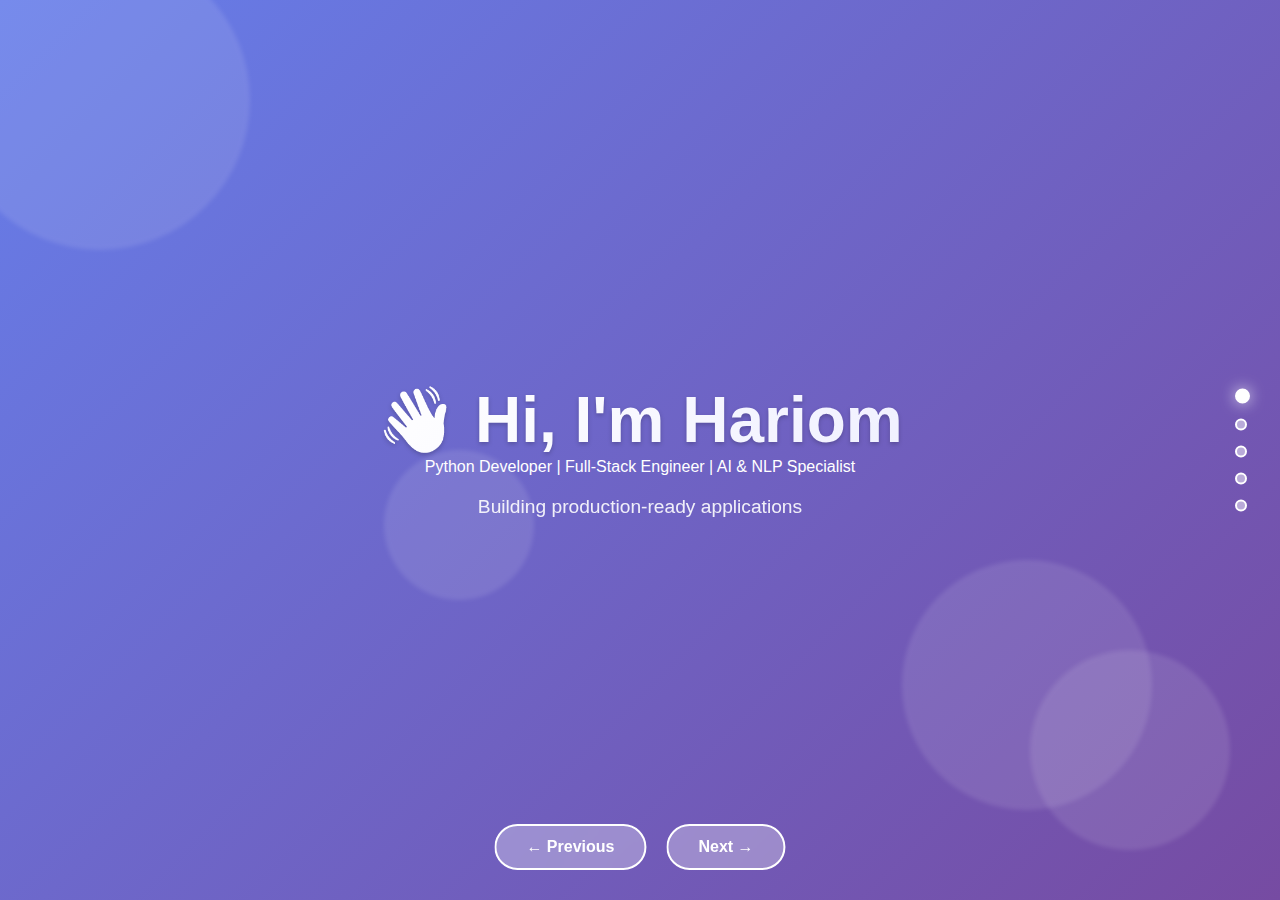
<file: portfolio-pages.html>
<!DOCTYPE html><html lang="en"><head><meta charset="UTF-8"><meta name="viewport" content="width=device-width,initial-scale=1.0"><title>Hariom - Premium Portfolio</title><style>*{margin:0;padding:0;box-sizing:border-box}body{font-family:'Segoe UI',sans-serif;overflow-x:hidden}.page{display:none;width:100%;min-height:100vh;padding:40px 20px;animation:fadeIn .8s ease-in;position:relative;overflow:hidden}.page.active{display:flex;flex-direction:column;justify-content:center;align-items:center}@keyframes fadeIn{from{opacity:0}to{opacity:1}}@keyframes float{0%,100%{transform:translateY(0)}50%{transform:translateY(-20px)}}@keyframes pulse{0%,100%{transform:scale(1)}50%{transform:scale(1.05)}}@keyframes glow{0%,100%{box-shadow:0 0 10px rgba(255,255,255,.3)}50%{box-shadow:0 0 25px rgba(255,255,255,.6)}}@keyframes slideIn{from{transform:translateX(-100px);opacity:0}to{transform:translateX(0);opacity:1}}@keyframes rotate360{0%{transform:rotate(0)}100%{transform:rotate(360deg)}}@keyframes wave{0%,100%{transform:rotate(0)}10%{transform:rotate(14deg)}20%{transform:rotate(-8deg)}30%{transform:rotate(14deg)}40%{transform:rotate(-4deg)}50%{transform:rotate(10deg)}60%{transform:rotate(0)}}.bg-shapes{position:absolute;top:0;left:0;width:100%;height:100%;z-index:0}.shape{position:absolute;border-radius:50%;opacity:.1;filter:blur(2px)}.shape:nth-child(1){width:300px;height:300px;top:-50px;left:-50px;animation:float 6s infinite,glow 3s infinite}.shape:nth-child(2){width:200px;height:200px;bottom:50px;right:50px;animation:float 7s infinite 1s,glow 3s infinite 1s}.shape:nth-child(3){width:150px;height:150px;top:50%;left:30%;animation:pulse 4s infinite,glow 3s infinite}.shape:nth-child(4){width:250px;height:250px;bottom:10%;right:10%;animation:float 8s infinite 2s,glow 3s infinite 2s}.page1{background:linear-gradient(135deg,#667eea 0%,#764ba2 100%);color:#fff}.page1 .shape{background:#fff}.page1 h1{font-size:4em;animation:float 3s infinite;position:relative;z-index:1;background:linear-gradient(135deg,#fff 0%,#f0f0ff 100%);-webkit-background-clip:text;-webkit-text-fill-color:transparent;background-clip:text;filter:drop-shadow(0 2px 2px rgba(0,0,0,.2))}.page2{background:linear-gradient(135deg,#f093fb 0%,#f5576c 100%);color:#fff}.page2 .shape{background:#fff}.page2 h1{font-size:4em;animation:pulse 2s infinite;position:relative;z-index:1;background:linear-gradient(to right,#fff,#ffccff);-webkit-background-clip:text;-webkit-text-fill-color:transparent;background-clip:text}.skill-item{background:rgba(255,255,255,.2);padding:20px;border-radius:10px;backdrop-filter:blur(10px);animation:pulse 2s infinite;border:2px solid rgba(255,255,255,.3);cursor:pointer;transition:all .3s;position:relative;z-index:1}.skill-item:hover{transform:scale(1.1);box-shadow:0 0 20px rgba(255,255,255,.5);background:rgba(255,255,255,.35);border-color:#fff}.skills-grid{display:grid;grid-template-columns:repeat(auto-fit,minmax(150px,1fr));gap:20px;margin-top:40px;max-width:800px;position:relative;z-index:1}.page3{background:linear-gradient(135deg,#4facfe 0%,#00f2fe 100%);color:#fff}.page3 .shape{background:#fff}.page3 h1{font-size:4em;animation:slideIn .8s ease-out;position:relative;z-index:1;background:linear-gradient(to right,#fff,#ccffff);-webkit-background-clip:text;-webkit-text-fill-color:transparent;background-clip:text}.project-item{background:rgba(255,255,255,.15);padding:30px;margin:15px 0;border-radius:10px;max-width:600px;animation:slideIn .8s ease-out;border-left:5px solid #fff;position:relative;z-index:1;cursor:pointer;transition:all .3s;backdrop-filter:blur(10px)}.project-item:hover{transform:translateY(-5px);background:rgba(255,255,255,.25);box-shadow:0 10px 30px rgba(0,0,0,.2)}.page4{background:linear-gradient(135deg,#fa709a 0%,#fee140 100%);color:#333}.page4 .shape{background:#fff}.page4 h1{font-size:4em;color:#fff;text-shadow:2px 2px 4px rgba(0,0,0,.3);position:relative;z-index:1;background:linear-gradient(to right,#fff,#ffffcc);-webkit-background-clip:text;-webkit-text-fill-color:transparent;background-clip:text}.contact-icon{width:100px;height:100px;background:#fff;border-radius:50%;display:flex;align-items:center;justify-content:center;font-size:2em;margin:15px;animation:rotate360 4s linear infinite,glow 2s infinite;box-shadow:0 5px 15px rgba(0,0,0,.3);border:3px solid rgba(255,255,255,.5);cursor:pointer;transition:all .3s;position:relative;z-index:1}.contact-icon:hover{transform:scale(1.15);box-shadow:0 10px 30px rgba(0,0,0,.4)}.contact-icon a{text-decoration:none;color:inherit;display:flex;align-items:center;justify-content:center;width:100%;height:100%}.page5{background:linear-gradient(135deg,#a8edea 0%,#fed6e3 100%);color:#333}.page5 .shape{background:rgba(255,255,255,.3)}.page5 h1{font-size:4em;animation:wave .6s infinite;transform-origin:bottom center;position:relative;z-index:1;background:linear-gradient(to right,#333,#666);-webkit-background-clip:text;-webkit-text-fill-color:transparent;background-clip:text}.content-box{background:rgba(255,255,255,.2);padding:40px;border-radius:20px;backdrop-filter:blur(10px);max-width:800px;border:2px solid rgba(255,255,255,.4);position:relative;z-index:1;box-shadow:0 8px 32px rgba(0,0,0,.1)}.page-content{text-align:center;position:relative;z-index:1}.nav-dots{position:fixed;right:30px;top:50%;transform:translateY(-50%);display:flex;flex-direction:column;gap:15px;z-index:1000}.dot{width:12px;height:12px;border-radius:50%;background:rgba(255,255,255,.5);cursor:pointer;transition:all .3s;border:2px solid #fff}.dot:hover{background:rgba(255,255,255,.8);box-shadow:0 0 10px rgba(255,255,255,.6)}.dot.active{background:#fff;width:15px;height:15px;box-shadow:0 0 15px rgba(255,255,255,.8)}.nav-buttons{position:fixed;bottom:30px;left:50%;transform:translateX(-50%);display:flex;gap:20px;z-index:1000}.btn{padding:12px 30px;background:rgba(255,255,255,.3);border:2px solid #fff;color:#fff;cursor:pointer;border-radius:50px;font-size:1em;transition:all .3s;backdrop-filter:blur(10px);font-weight:bold}.btn:hover{background:rgba(255,255,255,.5);transform:translateY(-3px);box-shadow:0 8px 20px rgba(0,0,0,.2)}.btn:active{transform:scale(.98)}</style></head><body><div class="page page1 active"><div class="bg-shapes"><div class="shape"></div><div class="shape"></div><div class="shape"></div><div class="shape"></div></div><div class="page-content"><h1>👋 Hi, I'm Hariom</h1><p>Python Developer | Full-Stack Engineer | AI & NLP Specialist</p><p style="font-size:1.2em;margin-top:20px;opacity:.9;">Building production-ready applications</p></div></div><div class="page page2"><div class="bg-shapes"><div class="shape"></div><div class="shape"></div><div class="shape"></div><div class="shape"></div></div><div class="page-content"><h1>💪 Skills</h1><div class="skills-grid"><div class="skill-item">🐍 Python</div><div class="skill-item">📜 JavaScript</div><div class="skill-item">⚛️ React</div><div class="skill-item">🔗 Django</div><div class="skill-item">📊 Data Science</div><div class="skill-item">🕷️ Web Scraping</div><div class="skill-item">🤖 AI/ML</div><div class="skill-item">🗄️ SQL</div></div></div></div><div class="page page3"><div class="bg-shapes"><div class="shape"></div><div class="shape"></div><div class="shape"></div><div class="shape"></div></div><div class="page-content"><h1>🚀 Projects</h1><div class="project-item"><h3>4 Production Projects</h3><p>With 100% code quality and zero critical bugs</p></div><div class="project-item"><h3>1,000+ Data Points</h3><p>Via advanced web scraping solutions</p></div><div class="project-item"><h3>500+ Transactions</h3><p>With 99.9% uptime reliability</p></div></div></div><div class="page page4"><div class="bg-shapes"><div class="shape"></div><div class="shape"></div><div class="shape"></div><div class="shape"></div></div><div class="page-content"><h1>📧 Get In Touch</h1><div style="display:flex;flex-wrap:wrap;justify-content:center;margin-top:40px;"><div class="contact-icon" onclick="window.location.href='mailto:ahujahariom8@gmail.com'">📧</div><div class="contact-icon" onclick="window.open('https://github.com/pateljiop','_blank')">🔗</div><div class="contact-icon" onclick="window.open('https://linkedin.com/in/pateljiop','_blank')">💼</div><div class="contact-icon" onclick="window.open('https://pateljiop.github.io/portfolio','_blank')">🌐</div></div><p style="margin-top:40px;font-size:1.2em;color:#fff;">Email: ahujahariom8@gmail.com<br>GitHub: github.com/pateljiop<br>LinkedIn: linkedin.com/in/pateljiop</p></div></div><div class="page page5"><div class="bg-shapes"><div class="shape"></div><div class="shape"></div><div class="shape"></div><div class="shape"></div></div><div class="page-content"><h1>✨ Let's Build Something Amazing</h1><div class="content-box"><p>Open to Python Developer, Full-Stack & AI Automation roles</p><p style="margin-top:20px;font-size:1.1em;color:#333;">Ready to contribute to innovative projects and grow together</p></div></div></div><div class="nav-dots"><div class="dot active" onclick="goToPage(0)"></div><div class="dot" onclick="goToPage(1)"></div><div class="dot" onclick="goToPage(2)"></div><div class="dot" onclick="goToPage(3)"></div><div class="dot" onclick="goToPage(4)"></div></div><div class="nav-buttons"><button class="btn" onclick="previousPage()">← Previous</button><button class="btn" onclick="nextPage()">Next →</button></div><script>let currentPage=0;const pages=document.querySelectorAll('.page');const dots=document.querySelectorAll('.dot');function showPage(n){pages.forEach(page=>page.classList.remove('active'));dots.forEach(dot=>dot.classList.remove('active'));pages[n].classList.add('active');dots[n].classList.add('active');currentPage=n}function nextPage(){currentPage=(currentPage+1)%pages.length;showPage(currentPage)}function previousPage(){currentPage=(currentPage-1+pages.length)%pages.length;showPage(currentPage)}function goToPage(n){showPage(n)}document.addEventListener('keydown',(e)=>{if(e.key==='ArrowRight')nextPage();if(e.key==='ArrowLeft')previousPage();});</script></body></html>
</file>
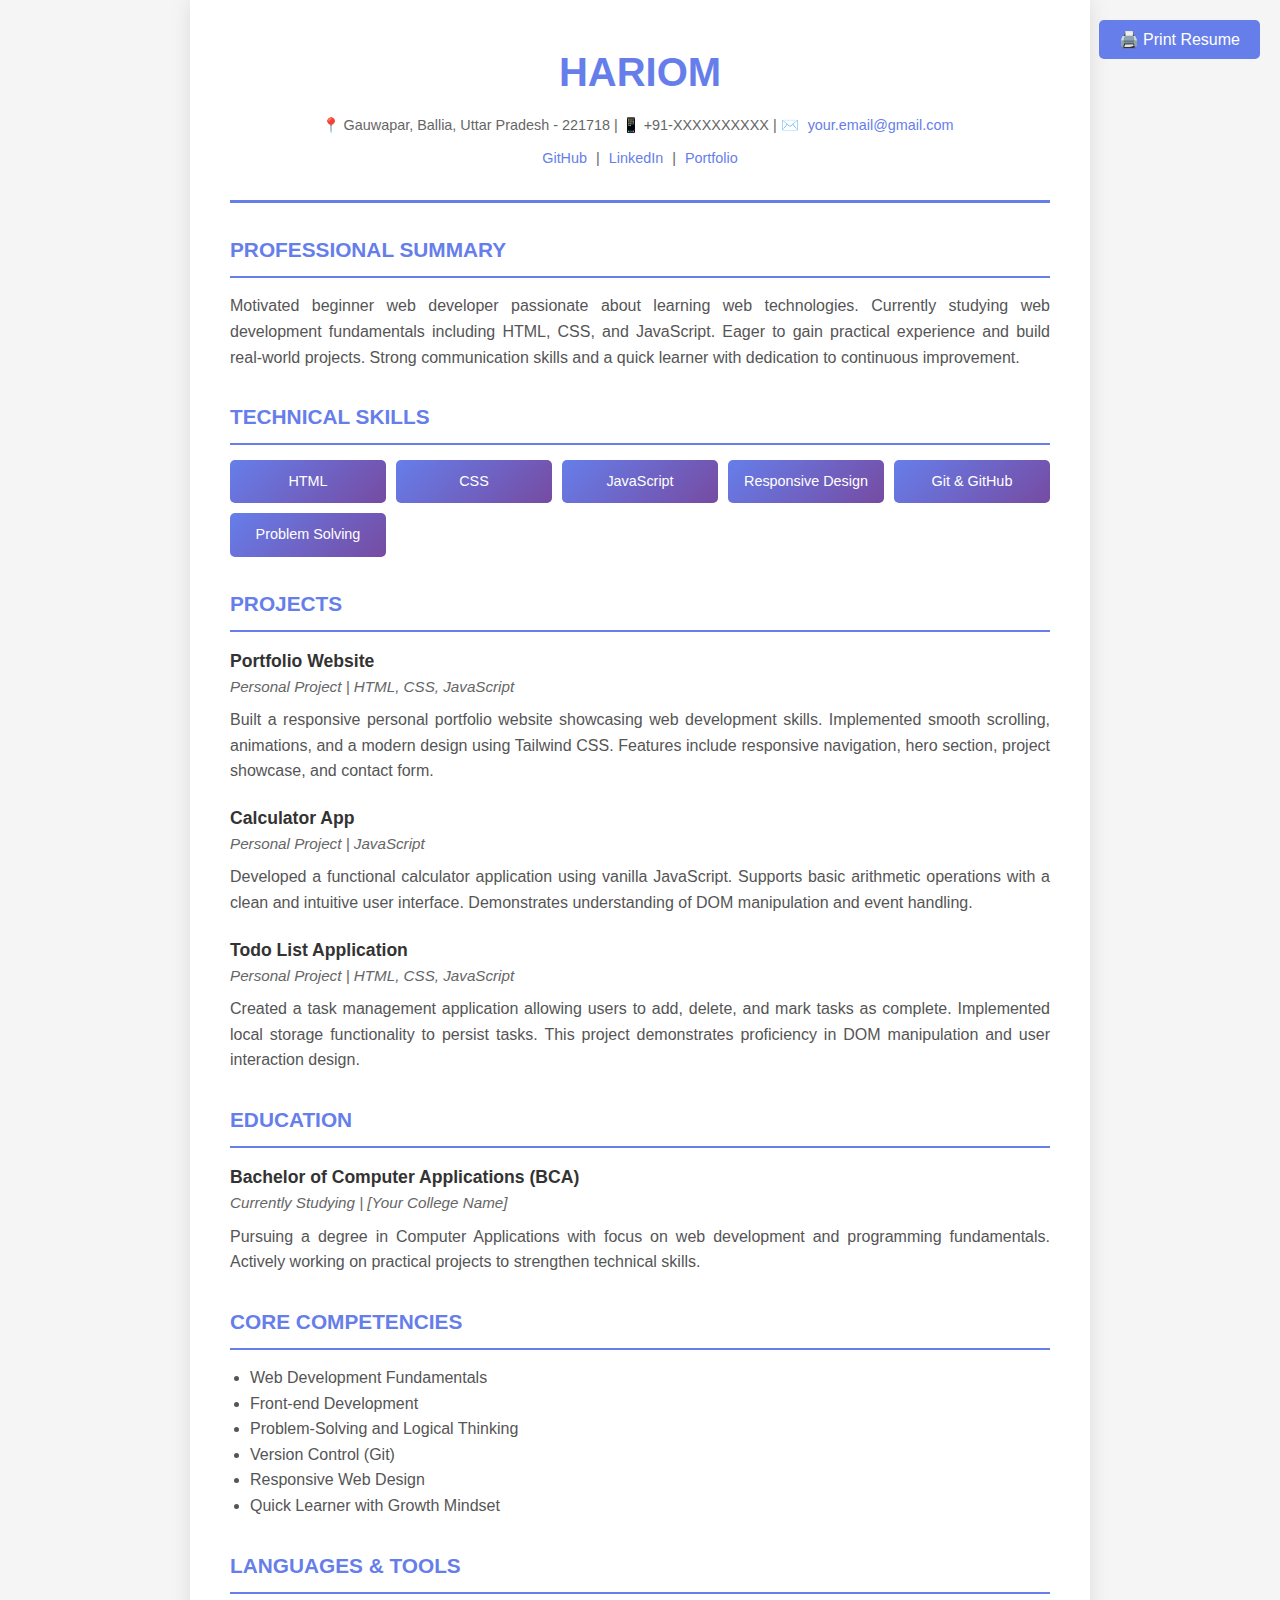
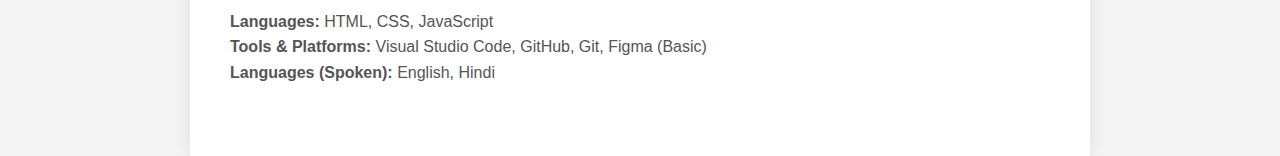
<file: resume.html>
<!DOCTYPE html>
<html lang="en">
<head>
    <meta charset="UTF-8">
    <meta name="viewport" content="width=device-width, initial-scale=1.0">
    <title>Hariom - Resume</title>
    <style>
        * {
            margin: 0;
            padding: 0;
            box-sizing: border-box;
        }
        body {
            font-family: 'Segoe UI', Tahoma, Geneva, Verdana, sans-serif;
            line-height: 1.6;
            color: #333;
            background-color: #f5f5f5;
        }
        .container {
            max-width: 900px;
            margin: 0 auto;
            background: white;
            padding: 40px;
            box-shadow: 0 0 20px rgba(0,0,0,0.1);
        }
        .header {
            text-align: center;
            border-bottom: 3px solid #667eea;
            padding-bottom: 20px;
            margin-bottom: 30px;
        }
        .name {
            font-size: 2.5em;
            font-weight: bold;
            color: #667eea;
            margin-bottom: 10px;
        }
        .contact-info {
            font-size: 0.9em;
            color: #666;
            margin-bottom: 10px;
        }
        .contact-info a {
            color: #667eea;
            text-decoration: none;
            margin: 0 5px;
        }
        .section {
            margin-bottom: 30px;
        }
        .section-title {
            font-size: 1.3em;
            font-weight: bold;
            color: #667eea;
            border-bottom: 2px solid #667eea;
            padding-bottom: 10px;
            margin-bottom: 15px;
            text-transform: uppercase;
        }
        .entry {
            margin-bottom: 20px;
        }
        .entry-title {
            font-weight: bold;
            font-size: 1.1em;
            color: #333;
        }
        .entry-subtitle {
            color: #666;
            font-style: italic;
            font-size: 0.95em;
        }
        .entry-description {
            color: #555;
            margin-top: 8px;
            text-align: justify;
        }
        .skills-grid {
            display: grid;
            grid-template-columns: repeat(auto-fit, minmax(150px, 1fr));
            gap: 10px;
        }
        .skill-badge {
            background: linear-gradient(135deg, #667eea 0%, #764ba2 100%);
            color: white;
            padding: 10px 15px;
            border-radius: 5px;
            text-align: center;
            font-size: 0.9em;
        }
        .print-btn {
            position: absolute;
            top: 20px;
            right: 20px;
            padding: 10px 20px;
            background: #667eea;
            color: white;
            border: none;
            border-radius: 5px;
            cursor: pointer;
            font-size: 1em;
        }
        .print-btn:hover {
            background: #764ba2;
        }
        @media print {
            .print-btn {
                display: none;
            }
            body {
                background: white;
            }
            .container {
                box-shadow: none;
                padding: 0;
            }
        }
    </style>
</head>
<body>
    <button class="print-btn" onclick="window.print()">🖨️ Print Resume</button>
    
    <div class="container">
        <div class="header">
            <div class="name">HARIOM</div>
            <div class="contact-info">
                📍 Gauwapar, Ballia, Uttar Pradesh - 221718 | 
                📱 +91-XXXXXXXXXX | 
                ✉️ <a href="mailto:your.email@gmail.com">your.email@gmail.com</a>
            </div>
            <div class="contact-info">
                <a href="#">GitHub</a> | 
                <a href="#">LinkedIn</a> | 
                <a href="#">Portfolio</a>
            </div>
        </div>

        <div class="section">
            <div class="section-title">Professional Summary</div>
            <p style="color: #555; text-align: justify;">
                Motivated beginner web developer passionate about learning web technologies. Currently studying web development fundamentals including HTML, CSS, and JavaScript. Eager to gain practical experience and build real-world projects. Strong communication skills and a quick learner with dedication to continuous improvement.
            </p>
        </div>

        <div class="section">
            <div class="section-title">Technical Skills</div>
            <div class="skills-grid">
                <div class="skill-badge">HTML</div>
                <div class="skill-badge">CSS</div>
                <div class="skill-badge">JavaScript</div>
                <div class="skill-badge">Responsive Design</div>
                <div class="skill-badge">Git & GitHub</div>
                <div class="skill-badge">Problem Solving</div>
            </div>
        </div>

        <div class="section">
            <div class="section-title">Projects</div>
            
            <div class="entry">
                <div class="entry-title">Portfolio Website</div>
                <div class="entry-subtitle">Personal Project | HTML, CSS, JavaScript</div>
                <div class="entry-description">
                    Built a responsive personal portfolio website showcasing web development skills. Implemented smooth scrolling, animations, and a modern design using Tailwind CSS. Features include responsive navigation, hero section, project showcase, and contact form.
                </div>
            </div>

            <div class="entry">
                <div class="entry-title">Calculator App</div>
                <div class="entry-subtitle">Personal Project | JavaScript</div>
                <div class="entry-description">
                    Developed a functional calculator application using vanilla JavaScript. Supports basic arithmetic operations with a clean and intuitive user interface. Demonstrates understanding of DOM manipulation and event handling.
                </div>
            </div>

            <div class="entry">
                <div class="entry-title">Todo List Application</div>
                <div class="entry-subtitle">Personal Project | HTML, CSS, JavaScript</div>
                <div class="entry-description">
                    Created a task management application allowing users to add, delete, and mark tasks as complete. Implemented local storage functionality to persist tasks. This project demonstrates proficiency in DOM manipulation and user interaction design.
                </div>
            </div>
        </div>

        <div class="section">
            <div class="section-title">Education</div>
            
            <div class="entry">
                <div class="entry-title">Bachelor of Computer Applications (BCA)</div>
                <div class="entry-subtitle">Currently Studying | [Your College Name]</div>
                <div class="entry-description">
                    Pursuing a degree in Computer Applications with focus on web development and programming fundamentals. Actively working on practical projects to strengthen technical skills.
                </div>
            </div>
        </div>

        <div class="section">
            <div class="section-title">Core Competencies</div>
            <ul style="margin-left: 20px; color: #555;">
                <li>Web Development Fundamentals</li>
                <li>Front-end Development</li>
                <li>Problem-Solving and Logical Thinking</li>
                <li>Version Control (Git)</li>
                <li>Responsive Web Design</li>
                <li>Quick Learner with Growth Mindset</li>
            </ul>
        </div>

        <div class="section">
            <div class="section-title">Languages & Tools</div>
            <p style="color: #555;">
                <strong>Languages:</strong> HTML, CSS, JavaScript<br>
                <strong>Tools & Platforms:</strong> Visual Studio Code, GitHub, Git, Figma (Basic)<br>
                <strong>Languages (Spoken):</strong> English, Hindi
            </p>
        </div>
    </div>
</body>
</html>
</file>
